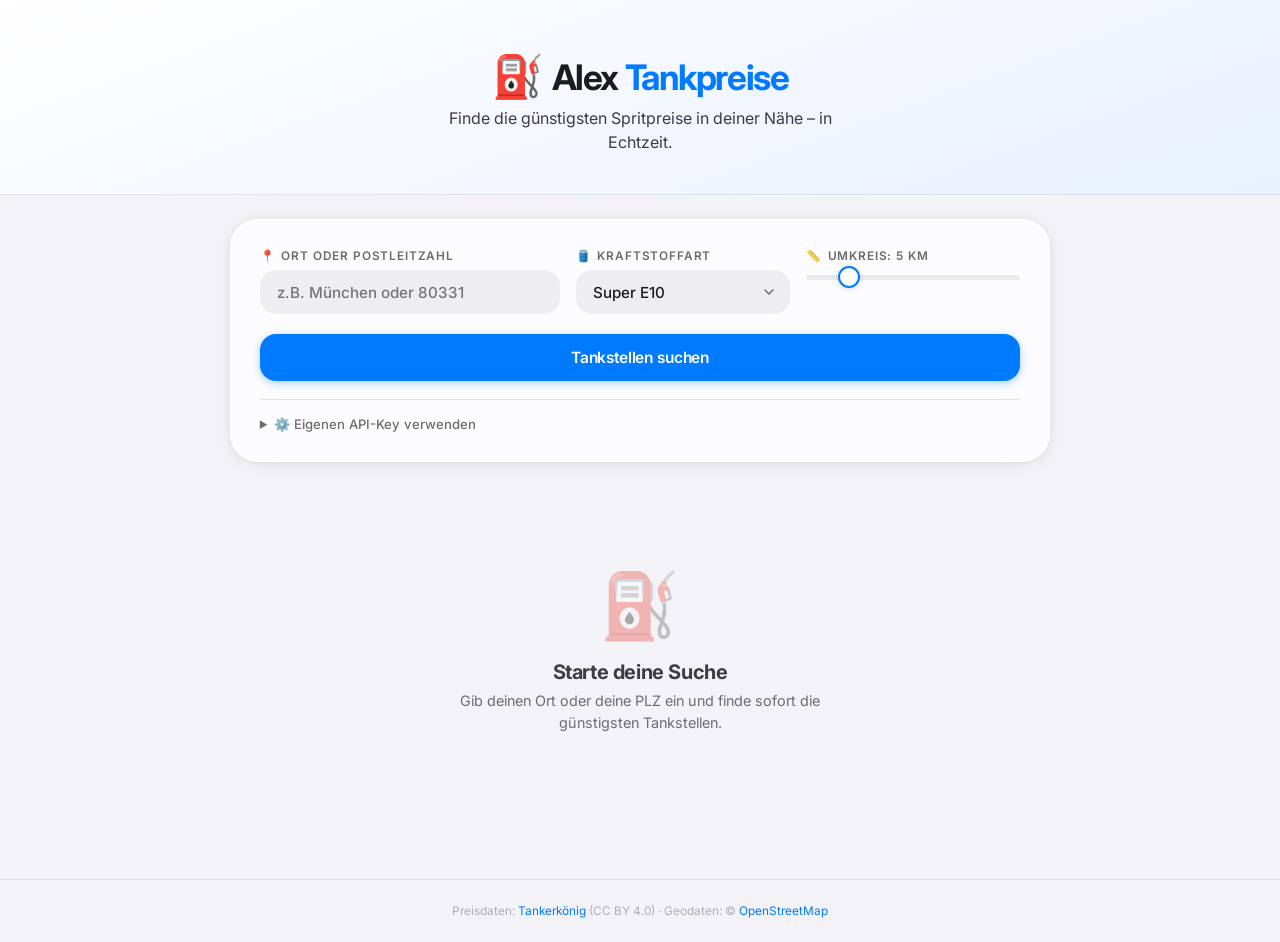
<file: index.html>
<!DOCTYPE html>
<html lang="de">

<head>
    <meta charset="UTF-8">
    <meta name="viewport" content="width=device-width, initial-scale=1.0">
    <meta name="description"
        content="Finde die günstigsten Tankstellen in deiner Nähe – Echtzeit-Spritpreise für E5, E10 und Diesel.">
    <title>Alex Tankpreise – Günstig Tanken in Deutschland</title>
    <link rel="preconnect" href="https://fonts.googleapis.com">
    <link rel="preconnect" href="https://fonts.gstatic.com" crossorigin>
    <link href="https://fonts.googleapis.com/css2?family=Inter:wght@300;400;500;600;700;800;900&display=swap"
        rel="stylesheet">
    <link rel="stylesheet" href="index.css">
</head>

<body>

    <header class="hero" id="hero">
        <div class="hero-content">
            <div class="logo">
                <span class="logo-icon">⛽</span>
                <h1>Alex <span class="accent">Tankpreise</span></h1>
            </div>
            <p class="tagline">Finde die günstigsten Spritpreise in deiner Nähe – in Echtzeit.</p>
        </div>
    </header>

    <main class="container">
        <!-- Search -->
        <section class="search-card" id="searchCard">
            <form id="searchForm" autocomplete="off">
                <div class="form-row">
                    <div class="input-group location-group">
                        <label for="locationInput"><span class="label-icon">📍</span> Ort oder Postleitzahl</label>
                        <input type="text" id="locationInput" placeholder="z.B. München oder 80331" required>
                    </div>
                    <div class="input-group fuel-group">
                        <label for="fuelType"><span class="label-icon">🛢️</span> Kraftstoffart</label>
                        <select id="fuelType">
                            <option value="e5">Super E5</option>
                            <option value="e10" selected>Super E10</option>
                            <option value="diesel">Diesel</option>
                            <option value="all">Alle anzeigen</option>
                        </select>
                    </div>
                    <div class="input-group radius-group">
                        <label for="radiusSlider"><span class="label-icon">📏</span> Umkreis: <span
                                id="radiusValue">5</span> km</label>
                        <input type="range" id="radiusSlider" min="1" max="25" value="5" step="1">
                    </div>
                </div>
                <button type="submit" class="search-btn" id="searchBtn">
                    <span class="btn-text">Tankstellen suchen</span>
                    <span class="btn-loading" style="display:none;"><span class="spinner"></span> Suche läuft…</span>
                </button>
            </form>

            <details class="api-key-section">
                <summary>⚙️ Eigenen API-Key verwenden</summary>
                <div class="api-key-content">
                    <p>
                        Demo-Key liefert Testdaten. Echten Key kostenlos auf
                        <a href="https://creativecommons.tankerkoenig.de" target="_blank"
                            rel="noopener">tankerkoenig.de</a> beantragen.
                    </p>
                    <input type="text" id="apiKeyInput" placeholder="xxxxxxxx-xxxx-xxxx-xxxx-xxxxxxxxxxxx">
                </div>
            </details>
        </section>

        <!-- Status -->
        <div id="statusMessage" class="status-message" style="display:none;"></div>

        <!-- Results info -->
        <div id="resultsInfo" class="results-info" style="display:none;">
            <span id="resultsCount"></span>
            <span>Sortiert nach Preis</span>
        </div>

        <!-- Results -->
        <div id="resultsContainer" class="results-grid"></div>

        <!-- Empty state -->
        <div id="emptyState" class="empty-state">
            <div class="empty-icon">⛽</div>
            <h2>Starte deine Suche</h2>
            <p>Gib deinen Ort oder deine PLZ ein und finde sofort die günstigsten Tankstellen.</p>
        </div>
    </main>

    <footer class="footer">
        Preisdaten: <a href="https://creativecommons.tankerkoenig.de" target="_blank" rel="noopener">Tankerkönig</a> (CC
        BY 4.0) ·
        Geodaten: © <a href="https://www.openstreetmap.org/copyright" target="_blank" rel="noopener">OpenStreetMap</a>
    </footer>

    <script src="app.js"></script>
</body>

</html>
</file>
<file: index.css>
/* ============================================
   Alex Tankpreise – Apple-Inspired Design
   ============================================ */

/* Google Font: SF-alike via Inter */
@import url('https://fonts.googleapis.com/css2?family=Inter:wght@300;400;500;600;700;800;900&display=swap');

:root {
    /* Apple-style system palette – light base */
    --bg: #f2f2f7;
    --bg-card: rgba(255, 255, 255, 0.72);
    --bg-card-solid: #ffffff;
    --bg-secondary: rgba(118, 118, 128, 0.12);
    --bg-input: rgba(118, 118, 128, 0.1);
    --bg-inset: #f2f2f7;

    --text-primary: #1c1c1e;
    --text-secondary: #3c3c43;
    --text-tertiary: #6c6c70;
    --text-quaternary: #aeaeb2;

    --separator: rgba(60, 60, 67, 0.13);

    /* Accent – Apple Blue */
    --accent: #007aff;
    --accent-light: rgba(0, 122, 255, 0.15);
    --accent-dark: #0062cc;

    /* Traffic-light price colors */
    --price-cheap: #34c759;
    --price-cheap-bg: rgba(52, 199, 89, 0.12);
    --price-mid: #ff9500;
    --price-mid-bg: rgba(255, 149, 0, 0.12);
    --price-expensive: #ff3b30;
    --price-expensive-bg: rgba(255, 59, 48, 0.12);

    --status-open: #34c759;
    --status-closed: #ff3b30;
    --gold: #ff9f0a;
    --gold-bg: rgba(255, 159, 10, 0.1);

    /* Layout */
    --container: 860px;
    --r-sm: 10px;
    --r-md: 16px;
    --r-lg: 20px;
    --r-xl: 28px;

    /* Shadows – Apple style */
    --shadow-card: 0 2px 16px rgba(0, 0, 0, 0.08), 0 1px 4px rgba(0, 0, 0, 0.05);
    --shadow-hover: 0 8px 32px rgba(0, 0, 0, 0.12), 0 2px 8px rgba(0, 0, 0, 0.06);
    --shadow-btn: 0 2px 8px rgba(0, 122, 255, 0.35);

    --transition: 0.22s cubic-bezier(0.25, 0.46, 0.45, 0.94);
}

/* ---- Reset & Base ---- */
*,
*::before,
*::after {
    box-sizing: border-box;
    margin: 0;
    padding: 0;
}

html {
    scroll-behavior: smooth;
}

body {
    font-family: -apple-system, 'Inter', BlinkMacSystemFont, 'Segoe UI', sans-serif;
    background: var(--bg);
    color: var(--text-primary);
    min-height: 100vh;
    -webkit-font-smoothing: antialiased;
    -moz-osx-font-smoothing: grayscale;
}

a {
    color: var(--accent);
    text-decoration: none;
}

a:hover {
    text-decoration: underline;
}

/* ---- Hero / Header ---- */
.hero {
    background: linear-gradient(160deg, #ffffff 0%, #e8f0fe 100%);
    border-bottom: 1px solid var(--separator);
    padding: 3.5rem 1.5rem 2.5rem;
    text-align: center;
}

.logo {
    display: flex;
    align-items: center;
    justify-content: center;
    gap: 0.5rem;
    margin-bottom: 0.5rem;
}

.logo-icon {
    font-size: 2.6rem;
    line-height: 1;
}

.logo h1 {
    font-size: 2.2rem;
    font-weight: 700;
    letter-spacing: -0.04em;
    color: var(--text-primary);
}

.accent {
    color: var(--accent);
}

.tagline {
    font-size: 1rem;
    color: var(--text-secondary);
    font-weight: 400;
    max-width: 440px;
    margin: 0 auto;
    line-height: 1.5;
}

/* ---- Container ---- */
.container {
    max-width: var(--container);
    margin: 0 auto;
    padding: 0 1.25rem 4rem;
}

/* ---- Search Card ---- */
.search-card {
    background: var(--bg-card);
    backdrop-filter: blur(24px) saturate(1.6);
    -webkit-backdrop-filter: blur(24px) saturate(1.6);
    border: 1px solid rgba(255, 255, 255, 0.8);
    border-radius: var(--r-xl);
    padding: 1.8rem;
    margin: 1.5rem 0 1.5rem;
    box-shadow: var(--shadow-card);
}

.form-row {
    display: grid;
    grid-template-columns: 1.4fr 1fr 1fr;
    gap: 1rem;
    margin-bottom: 1.25rem;
}

.input-group {
    display: flex;
    flex-direction: column;
    gap: 0.45rem;
}

.input-group label {
    font-size: 0.74rem;
    font-weight: 600;
    color: var(--text-tertiary);
    text-transform: uppercase;
    letter-spacing: 0.07em;
}

.label-icon {
    margin-right: 2px;
}

.input-group input[type="text"],
.input-group select {
    background: var(--bg-input);
    border: 1px solid transparent;
    border-radius: var(--r-md);
    padding: 0.72rem 1rem;
    color: var(--text-primary);
    font-family: inherit;
    font-size: 0.95rem;
    font-weight: 500;
    outline: none;
    width: 100%;
    transition: border-color var(--transition), box-shadow var(--transition), background var(--transition);
}

.input-group input[type="text"]:focus,
.input-group select:focus {
    border-color: var(--accent);
    background: #fff;
    box-shadow: 0 0 0 4px var(--accent-light);
}

.input-group select {
    cursor: pointer;
    appearance: none;
    background-image: url("data:image/svg+xml,%3Csvg xmlns='http://www.w3.org/2000/svg' width='10' height='6' viewBox='0 0 10 6'%3E%3Cpath d='M1 1l4 4 4-4' stroke='%236c6c70' stroke-width='1.5' fill='none' stroke-linecap='round' stroke-linejoin='round'/%3E%3C/svg%3E");
    background-repeat: no-repeat;
    background-position: right 0.95rem center;
    padding-right: 2.5rem;
}

/* Radius slider */
.radius-group input[type="range"] {
    -webkit-appearance: none;
    appearance: none;
    height: 5px;
    background: var(--bg-secondary);
    border-radius: 3px;
    outline: none;
    width: 100%;
    margin-top: 0.3rem;
    cursor: pointer;
}

.radius-group input[type="range"]::-webkit-slider-thumb {
    -webkit-appearance: none;
    width: 22px;
    height: 22px;
    border-radius: 50%;
    background: white;
    border: 2px solid var(--accent);
    box-shadow: 0 1px 6px rgba(0, 0, 0, 0.15);
    transition: transform var(--transition);
}

.radius-group input[type="range"]::-webkit-slider-thumb:hover {
    transform: scale(1.1);
}

.radius-group input[type="range"]::-moz-range-thumb {
    width: 22px;
    height: 22px;
    border-radius: 50%;
    background: white;
    border: 2px solid var(--accent);
    box-shadow: 0 1px 6px rgba(0, 0, 0, 0.15);
}

/* Search Button */
.search-btn {
    width: 100%;
    padding: 0.88rem;
    font-family: inherit;
    font-size: 0.97rem;
    font-weight: 600;
    color: #fff;
    background: var(--accent);
    border: none;
    border-radius: var(--r-md);
    cursor: pointer;
    box-shadow: var(--shadow-btn);
    transition: background var(--transition), transform var(--transition), box-shadow var(--transition);
    letter-spacing: -0.01em;
}

.search-btn:hover {
    background: var(--accent-dark);
    transform: translateY(-1px);
    box-shadow: 0 4px 16px rgba(0, 122, 255, 0.45);
}

.search-btn:active {
    transform: scale(0.98);
}

.search-btn:disabled {
    opacity: 0.55;
    cursor: not-allowed;
    transform: none;
}

.spinner {
    display: inline-block;
    width: 15px;
    height: 15px;
    border: 2px solid rgba(255, 255, 255, 0.35);
    border-top-color: #fff;
    border-radius: 50%;
    animation: spin 0.6s linear infinite;
    vertical-align: middle;
    margin-right: 4px;
}

@keyframes spin {
    to {
        transform: rotate(360deg);
    }
}

/* API Key Section */
.api-key-section {
    margin-top: 1.1rem;
    border-top: 1px solid var(--separator);
    padding-top: 1rem;
}

.api-key-section summary {
    font-size: 0.82rem;
    color: var(--text-tertiary);
    cursor: pointer;
    user-select: none;
    font-weight: 500;
    transition: color var(--transition);
}

.api-key-section summary:hover {
    color: var(--accent);
}

.api-key-content {
    margin-top: 0.8rem;
}

.api-key-content p {
    font-size: 0.8rem;
    color: var(--text-tertiary);
    margin-bottom: 0.55rem;
    line-height: 1.5;
}

.api-key-content input {
    background: var(--bg-input);
    border: 1px solid transparent;
    border-radius: var(--r-sm);
    padding: 0.65rem 0.9rem;
    color: var(--text-primary);
    font-family: 'SF Mono', 'Menlo', monospace;
    font-size: 0.82rem;
    width: 100%;
    outline: none;
    transition: border-color var(--transition), box-shadow var(--transition);
}

.api-key-content input:focus {
    border-color: var(--accent);
    box-shadow: 0 0 0 4px var(--accent-light);
}

/* ---- Status messages ---- */
.status-message {
    padding: 0.9rem 1.2rem;
    border-radius: var(--r-md);
    font-size: 0.88rem;
    margin-bottom: 1.25rem;
    border: 1px solid;
    animation: fadeUp 0.25s ease;
    line-height: 1.5;
    font-weight: 450;
}

.status-message.error {
    background: var(--price-expensive-bg);
    border-color: rgba(255, 59, 48, 0.25);
    color: #c0392b;
}

.status-message.warning {
    background: var(--price-mid-bg);
    border-color: rgba(255, 149, 0, 0.25);
    color: #a05c00;
}

.status-message.info {
    background: var(--accent-light);
    border-color: rgba(0, 122, 255, 0.2);
    color: var(--accent-dark);
}

/* ---- Results info ---- */
.results-info {
    display: flex;
    justify-content: space-between;
    align-items: center;
    padding: 0.6rem 0;
    margin-bottom: 1rem;
    font-size: 0.82rem;
    color: var(--text-tertiary);
    border-bottom: 1px solid var(--separator);
}

#resultsCount {
    font-weight: 600;
    color: var(--text-secondary);
}

/* ---- Results Grid ---- */
.results-grid {
    display: flex;
    flex-direction: column;
    gap: 0.8rem;
}

/* ---- Station Card ---- */
.station-card {
    background: var(--bg-card);
    backdrop-filter: blur(20px) saturate(1.5);
    -webkit-backdrop-filter: blur(20px) saturate(1.5);
    border: 1px solid rgba(255, 255, 255, 0.8);
    border-radius: var(--r-xl);
    padding: 0;
    box-shadow: var(--shadow-card);
    transition: transform var(--transition), box-shadow var(--transition);
    animation: fadeUp 0.4s ease both;
    overflow: hidden;
    position: relative;
}

.station-card:hover {
    transform: translateY(-2px);
    box-shadow: var(--shadow-hover);
}

/* Top strip for cheapest */
.station-card.cheapest {
    border-color: rgba(255, 159, 10, 0.5);
}

.station-card.cheapest::before {
    content: '🏆 Günstigste';
    position: absolute;
    top: 0;
    right: 0;
    background: linear-gradient(135deg, var(--gold), #ff9500);
    color: white;
    font-size: 0.66rem;
    font-weight: 700;
    letter-spacing: 0.06em;
    text-transform: uppercase;
    padding: 0.28rem 0.85rem;
    border-bottom-left-radius: var(--r-sm);
    z-index: 2;
}

.station-card.closed-station {
    opacity: 0.5;
}

/* Card body */
.station-card-body {
    padding: 1.3rem 1.5rem 1.1rem;
}

.station-header {
    display: flex;
    justify-content: space-between;
    align-items: flex-start;
    gap: 1rem;
    margin-bottom: 0.6rem;
}

.station-info {
    flex: 1;
    min-width: 0;
}

.station-name {
    font-size: 1rem;
    font-weight: 700;
    color: var(--text-primary);
    letter-spacing: -0.02em;
    white-space: nowrap;
    overflow: hidden;
    text-overflow: ellipsis;
    margin-bottom: 0.1rem;
}

.station-brand {
    font-size: 0.74rem;
    font-weight: 600;
    color: var(--accent);
    text-transform: uppercase;
    letter-spacing: 0.06em;
}

/* Price pill */
.station-price-box {
    text-align: right;
    flex-shrink: 0;
}

.price-pill {
    display: inline-block;
    padding: 0.35rem 0.85rem;
    border-radius: 40px;
    font-size: 1.15rem;
    font-weight: 800;
    letter-spacing: -0.02em;
    line-height: 1.2;
}

.price-pill.price-cheap {
    background: var(--price-cheap-bg);
    color: var(--price-cheap);
}

.price-pill.price-mid {
    background: var(--price-mid-bg);
    color: var(--price-mid);
}

.price-pill.price-expensive {
    background: var(--price-expensive-bg);
    color: var(--price-expensive);
}

.price-pill.price-none {
    background: var(--bg-secondary);
    color: var(--text-quaternary);
}

.station-price-label {
    font-size: 0.68rem;
    color: var(--text-quaternary);
    text-transform: uppercase;
    letter-spacing: 0.05em;
    margin-top: 0.25rem;
    text-align: right;
}

/* Details row */
.station-details {
    display: flex;
    flex-wrap: wrap;
    gap: 0.75rem 1.2rem;
    font-size: 0.82rem;
    color: var(--text-tertiary);
    margin-top: 0.4rem;
}

.station-badge {
    display: inline-flex;
    align-items: center;
    gap: 0.3rem;
    background: var(--bg-secondary);
    border-radius: 20px;
    padding: 0.22rem 0.65rem;
    font-size: 0.76rem;
    font-weight: 500;
    color: var(--text-secondary);
}

.badge-open {
    background: var(--price-cheap-bg);
    color: #1a8c3a;
}

.badge-closed {
    background: var(--price-expensive-bg);
    color: #c0392b;
}

/* Multi-fuel chips */
.station-all-prices {
    display: flex;
    gap: 0.6rem;
    padding: 1rem 1.5rem;
    border-top: 1px solid var(--separator);
    background: var(--bg-inset);
}

.price-chip {
    flex: 1;
    display: flex;
    flex-direction: column;
    align-items: center;
    background: var(--bg-card-solid);
    border-radius: var(--r-sm);
    padding: 0.55rem 0.5rem;
    box-shadow: 0 1px 3px rgba(0, 0, 0, 0.06);
}

.price-chip-label {
    font-size: 0.62rem;
    font-weight: 700;
    color: var(--text-quaternary);
    text-transform: uppercase;
    letter-spacing: 0.06em;
    margin-bottom: 0.2rem;
}

.price-chip-value {
    font-size: 0.97rem;
    font-weight: 800;
    letter-spacing: -0.01em;
}

.price-chip-value.price-cheap {
    color: var(--price-cheap);
}

.price-chip-value.price-mid {
    color: var(--price-mid);
}

.price-chip-value.price-expensive {
    color: var(--price-expensive);
}

/* ---- Price chart section ---- */
.chart-section {
    padding: 0 1.5rem 1.2rem;
    border-top: 1px solid var(--separator);
}

.chart-header {
    display: flex;
    justify-content: space-between;
    align-items: baseline;
    padding: 0.9rem 0 0.6rem;
}

.chart-title {
    font-size: 0.78rem;
    font-weight: 700;
    color: var(--text-secondary);
    text-transform: uppercase;
    letter-spacing: 0.05em;
    display: flex;
    align-items: center;
    gap: 0.35rem;
}

.best-time-badge {
    display: inline-flex;
    align-items: center;
    gap: 0.3rem;
    background: var(--price-cheap-bg);
    color: #1a8c3a;
    border-radius: 20px;
    padding: 0.22rem 0.6rem;
    font-size: 0.72rem;
    font-weight: 600;
}

.chart-canvas-wrapper {
    position: relative;
    width: 100%;
    height: 80px;
}

.chart-axis {
    display: flex;
    justify-content: space-between;
    margin-top: 4px;
}

.chart-axis-label {
    font-size: 0.62rem;
    color: var(--text-quaternary);
    font-weight: 500;
}

.chart-note {
    font-size: 0.7rem;
    color: var(--text-quaternary);
    margin-top: 0.5rem;
    font-style: italic;
}

/* ---- Empty State ---- */
.empty-state {
    text-align: center;
    padding: 5rem 1.5rem;
    color: var(--text-tertiary);
}

.empty-icon {
    font-size: 4rem;
    margin-bottom: 1rem;
    opacity: 0.35;
}

.empty-state h2 {
    font-size: 1.25rem;
    font-weight: 700;
    color: var(--text-secondary);
    letter-spacing: -0.02em;
    margin-bottom: 0.4rem;
}

.empty-state p {
    font-size: 0.9rem;
    max-width: 380px;
    margin: 0 auto;
    line-height: 1.55;
}

/* ---- Footer ---- */
.footer {
    text-align: center;
    padding: 1.5rem;
    font-size: 0.74rem;
    color: var(--text-quaternary);
    border-top: 1px solid var(--separator);
}

/* ---- Animations ---- */
@keyframes fadeUp {
    from {
        opacity: 0;
        transform: translateY(10px);
    }

    to {
        opacity: 1;
        transform: translateY(0);
    }
}

.station-card:nth-child(1) {
    animation-delay: 0.00s;
}

.station-card:nth-child(2) {
    animation-delay: 0.04s;
}

.station-card:nth-child(3) {
    animation-delay: 0.08s;
}

.station-card:nth-child(4) {
    animation-delay: 0.12s;
}

.station-card:nth-child(5) {
    animation-delay: 0.16s;
}

.station-card:nth-child(6) {
    animation-delay: 0.20s;
}

.station-card:nth-child(7) {
    animation-delay: 0.24s;
}

.station-card:nth-child(8) {
    animation-delay: 0.28s;
}

.station-card:nth-child(9) {
    animation-delay: 0.32s;
}

.station-card:nth-child(10) {
    animation-delay: 0.36s;
}

/* ---- Responsive ---- */
@media (max-width: 640px) {
    .form-row {
        grid-template-columns: 1fr;
    }

    .hero {
        padding: 2rem 1rem 1.5rem;
    }

    .logo h1 {
        font-size: 1.8rem;
    }

    .search-card {
        padding: 1.2rem;
        border-radius: var(--r-lg);
    }

    .station-name {
        font-size: 0.95rem;
    }

    .price-pill {
        font-size: 1rem;
    }

    .station-header {
        flex-wrap: wrap;
    }

    .station-all-prices {
        flex-wrap: wrap;
    }
}
</file>
